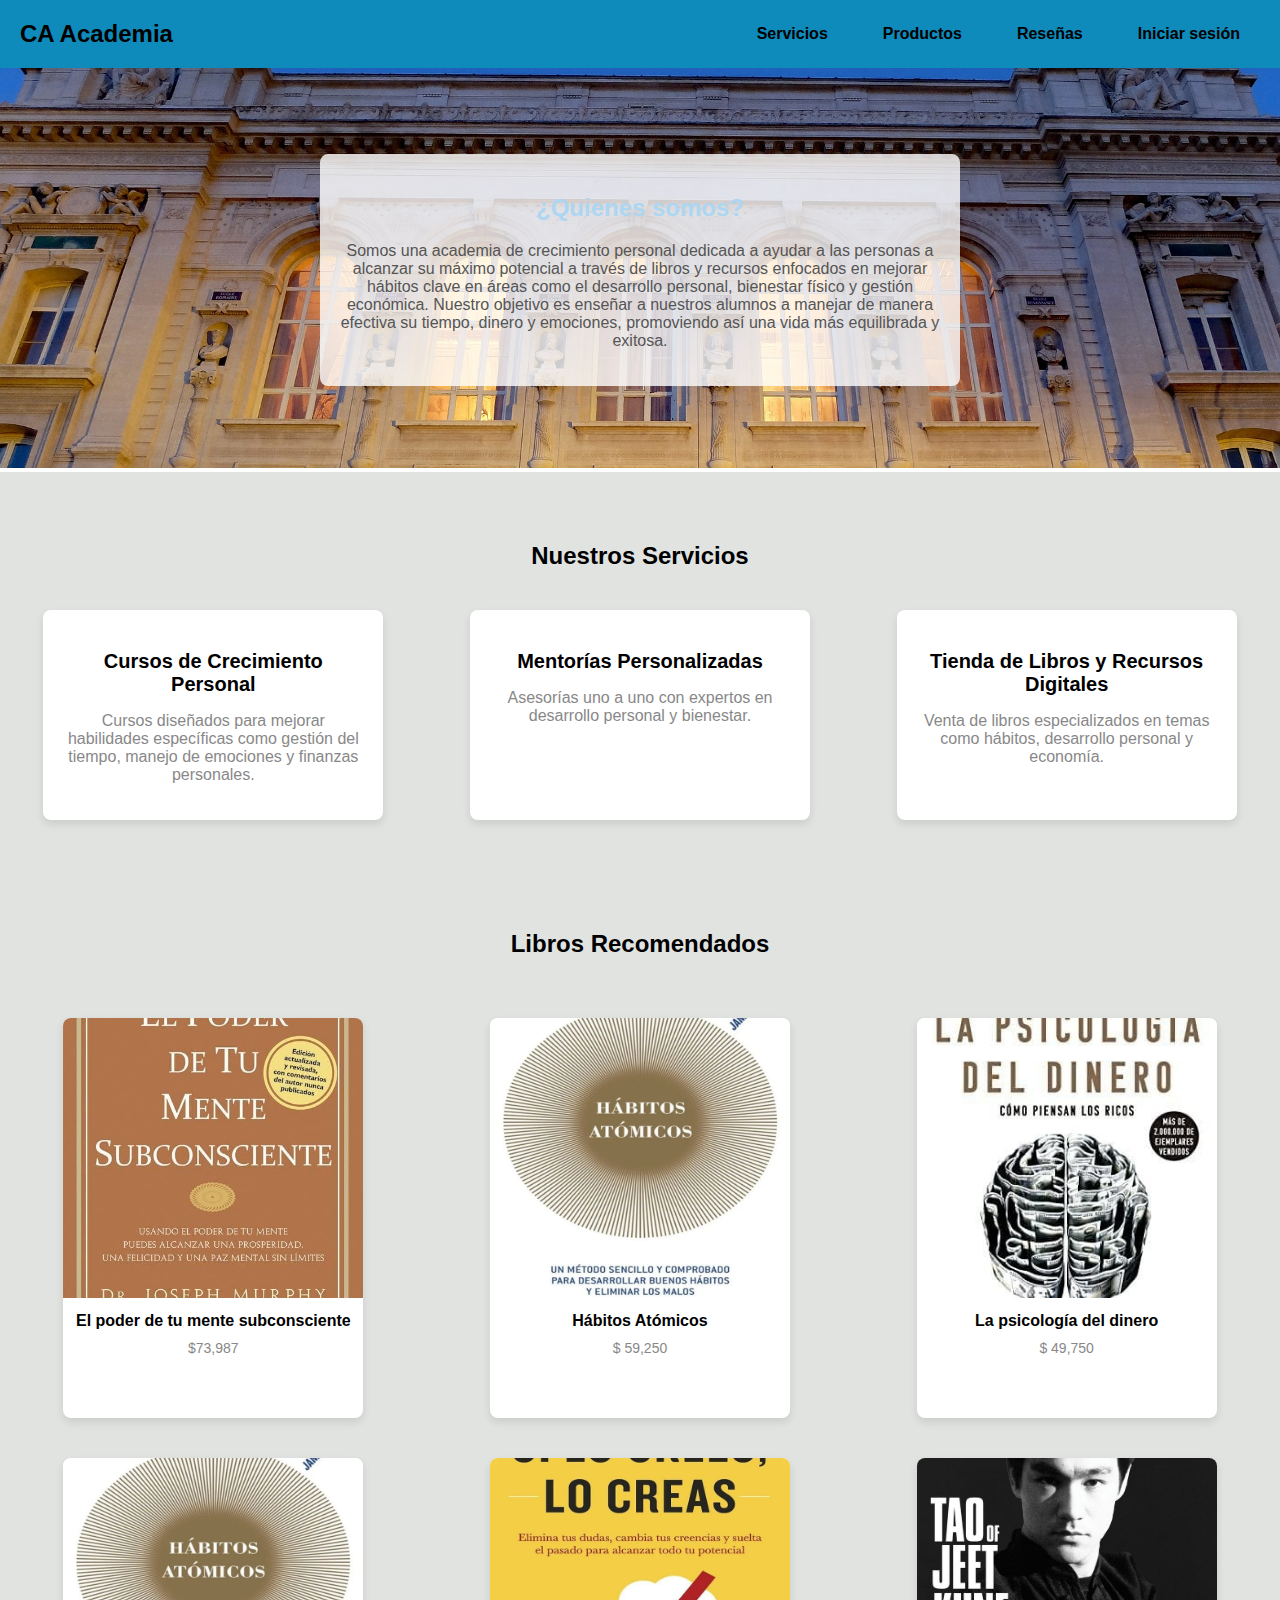
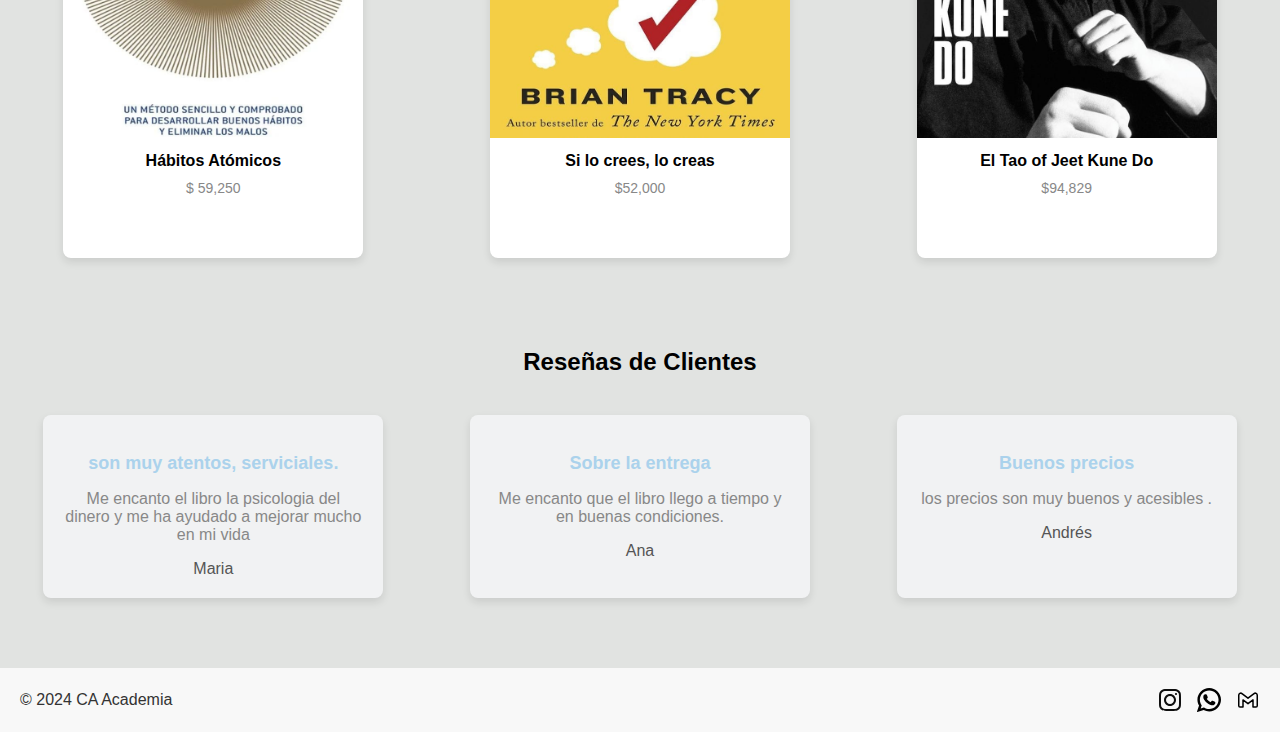
<file: index.html>
<!DOCTYPE html>
<html lang="en">
<head>
    <meta charset="UTF-8">
    <link rel="stylesheet" href="css/styles.css">
    <meta name="viewport" content="width=device-width, initial-scale=1.0">
    <title>Ana</title>
</head>
<body>

  <header>
    <div class="header-container">
        <h1>CA Academia</h1>
        <nav>
            <div class="nav-right">
                <a href="#servicios">Servicios</a>
                <a href="#productos">Productos</a>
                <a href="#resenas">Reseñas</a>
                <a id="loginButton" href="iniciar_sesion.html" class="logout-button">Iniciar sesión</a>
                <a id="logoutButton" href="#" class="logout-button" style="display:none;">Salir</a>
            </div>
        </nav>
    </div>
</header>
    
      <div class="fondo">
        <img src="img/fondo.jpg" alt="Fondo" class="fondo__img">

        <div class="nosotros">
            <h2 class="acercade" id="nosotros">¿Quienes somos?</h2>
            <p class="acerca-de__def">
              Somos una academia de crecimiento personal dedicada a ayudar a las personas a alcanzar su máximo potencial a través de libros y recursos enfocados en mejorar hábitos clave en áreas como el desarrollo personal, bienestar físico y gestión económica. Nuestro objetivo es enseñar a nuestros alumnos a manejar de manera efectiva su tiempo, dinero y emociones, promoviendo así una vida más equilibrada y exitosa.
            </p>
        </div>
    </div>
    <section id="servicios" class="services-section">
        <h2>Nuestros Servicios</h2>
        <div class="services-container">
          <div class="service-card">
            <h3 class="service-title">Cursos de Crecimiento Personal</h3>
            <p class="service-description">Cursos diseñados para mejorar habilidades específicas como gestión del tiempo, manejo de emociones y finanzas personales.</p>
          </div>
          <div class="service-card">
            <h3 class="service-title">Mentorías Personalizadas</h3>
            <p class="service-description">Asesorías uno a uno con expertos en desarrollo personal y bienestar.</p>
          </div>
          <div class="service-card">
            <h3 class="service-title">Tienda de Libros y Recursos Digitales</h3>
            <p class="service-description">Venta de libros especializados en temas como hábitos, desarrollo personal y economía.</p>
          </div>
        </div>
      </section>
      <section class="productos-titulo">
        <h2 id="productos_title" >Libros Recomendados</h2>
      </section>
      <section id="productos" class="productos">
      
        <div class="card">
            <img src="img/ElPoderMente.jpg" alt="Producto 1">
            <div class="product-name">El poder de tu mente subconsciente</div>
            <div class="product-price">$73,987</div>
        </div>
        <div class="card">
            <img src="img/habitosAtomicos.jpg" alt="Producto 1">
            <div class="product-name">Hábitos Atómicos</div>
            <div class="product-price">$ 59,250</div>
        </div>
        <div class="card">
            <img src="img/PsicologiaDinero.jpg" alt="Producto 1">
            <div class="product-name">La psicología del dinero</div>
            <div class="product-price">$ 49,750</div>
        </div>
        <div class="card">
          <img src="img/habitosAtomicos.jpg" alt="Producto 1">
          <div class="product-name">Hábitos Atómicos</div>
          <div class="product-price">$ 59,250</div>
      </div>
        <div class="card">
          <img src="img/SiloCreesloCreas.jpg" alt="Producto 1">
          <div class="product-name">Si lo crees, lo creas</div>
          <div class="product-price">$52,000</div>
      </div>
      <div class="card">
        <img src="img/Tao.jpg" alt="Producto 1">
        <div class="product-name">El Tao of Jeet Kune Do</div>
        <div class="product-price">$94,829</div>
    </div>
    </section>
  
    <section id="resenas" class="reviews-section">
        <h2>Reseñas de Clientes</h2>
        <div class="reviews-container">
          <div class="review-card">
            <h3 class="review-title">son muy atentos, serviciales.</h3>
            <p class="review-content">Me encanto el libro la psicologia del dinero y me ha ayudado a mejorar mucho en mi vida</p>
            <ma class="review-name">Maria</ma>
          </div>
          <div class="review-card">
            <h3 class="review-title">Sobre la entrega </h3>
            <p class="review-content">Me encanto que el libro llego a tiempo y en buenas condiciones.</p>
            <p class="review-name">Ana </p>
          </div>
          <div class="review-card">
            <h3 class="review-title">Buenos precios</h3>
            <p class="review-content">los precios son muy buenos y acesibles .</p>
            <p class="review-name">Andrés </p>
          </div>
        </div>
      </section>
  
      <footer>
        <p>&copy; 2024 CA Academia</p>
        <div>
            <div class="socials">
                <a href="https://www.instagram.com/ananayerlis/" target="_blank">
                    <div class="social">
                        <img src="img/instagram.svg" alt="Facebook">
                    </div>
                </a>
                <a href="https://wa.me/3229373721?text=Hola%2C%20me%20gustaría%20obtener%20información%20sobre%20sus%20servicios." target="_blank">
                    <div class="social">
                        <img src="img/whatsapp.svg" alt="WhatsApp">
                    </div>
                </a>
                <a href="mailto:ananayerlistorres0728@gmail.com" target="_blank">
                    <div class="social">
                        <img src="img/gmail.svg" alt="Instagram">
                    </div>
                </a>
            </div>
        </div>
    </footer>
    
  
    <script>
      // Verifica si hay un usuario logueado
      const user = JSON.parse(localStorage.getItem('login_success')) || false;
  
      const loginButton = document.getElementById('loginButton');
      const logoutButton = document.getElementById('logoutButton');
  
      // Si el usuario está logueado, muestra el botón de "Salir" y oculta el de "Iniciar sesión"
      if (user) {
          loginButton.style.display = 'none';
          logoutButton.style.display = 'inline-block';
      } else {
          // Si no hay usuario logueado, muestra el botón de "Iniciar sesión"
          loginButton.style.display = 'inline-block';
          logoutButton.style.display = 'none';
      }
  
      // Lógica para el botón de "Salir"
      logoutButton.addEventListener('click', () => {
          alert('Hasta pronto!');
          localStorage.removeItem('login_success');
          // Redirige al login después de cerrar sesión
          window.location.href = 'iniciar_sesion.html';
      });
  </script>
  </body>
</html>
</file>
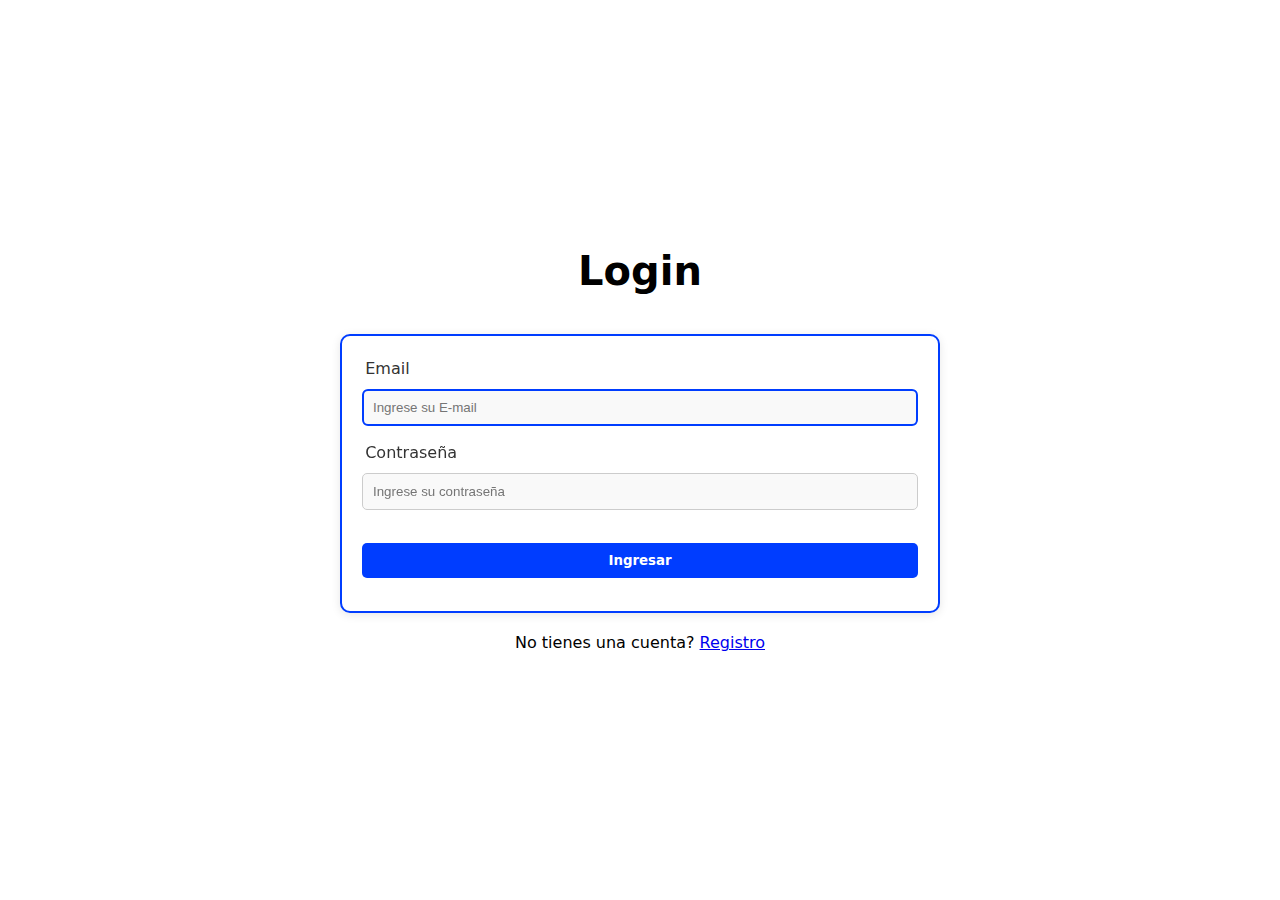
<file: iniciar_sesion.html>
<!DOCTYPE html>
<html lang="en">
<head>
    <meta charset="UTF-8">
    <meta http-equiv="X-UA-Compatible" content="IE=edge">
    <meta name="viewport" content="width=device-width, initial-scale=1.0">
    <link rel="stylesheet" href="css/estilos.css">
    <link rel="shortcut icon" href="imagenes/descarga1.jpg" type="image/x-icon">
    <title>Login</title>
</head>
<body>
    <section>
        <h2>Login</h2>
        <form id="loginForm">
            <label>Email</label>
            <input type="email" placeholder="Ingrese su E-mail" id="email" required autofocus>
            <label>Contraseña</label>
            <input type="password" placeholder="Ingrese su contraseña" id="password" required>
            <input type="submit" value="Ingresar">
        </form>
        <p>No tienes una cuenta? <a href="registro.html">Registro</a></p>
    </section>
    <script src="js/iniciar_seseion.js"></script>
</body>
</html>
</file>
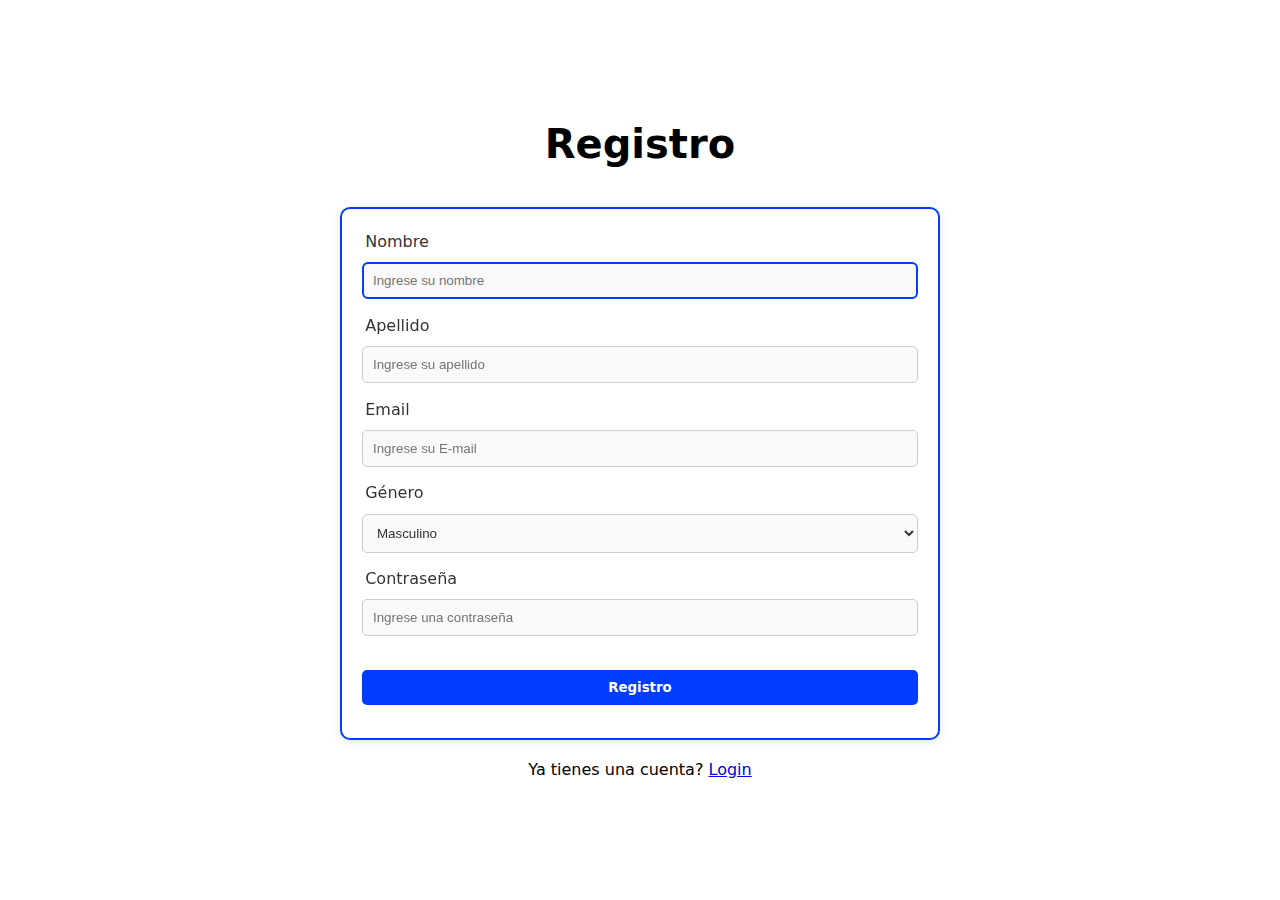
<file: registro.html>
<!DOCTYPE html>
<html lang="en">
<head>
    <meta charset="UTF-8">
    <meta http-equiv="X-UA-Compatible" content="IE=edge">
    <meta name="viewport" content="width=device-width, initial-scale=1.0">
    <link rel="stylesheet" href="css/estilos.css">
    <title>Registro</title>
</head>
<body>
    <section>
        <h2>Registro</h2>
        <form id="signupForm">
            <label>Nombre</label>
            <input type="text" placeholder="Ingrese su nombre" id="name" required autofocus>
            <label>Apellido</label>
            <input type="text" placeholder="Ingrese su apellido" id="apellido" required>
            <label>Email</label>
            <input type="email" placeholder="Ingrese su E-mail" id="email" required>
            <label>Género</label>
            <select id="genero" required>
                <option value="masculino">Masculino</option>
                <option value="femenino">Femenino</option>
            </select>
            <label>Contraseña</label>
            <input type="password" placeholder="Ingrese una contraseña" id="password" required>
            <input type="submit" value="Registro">
        </form>
        <p>Ya tienes una cuenta? <a href="iniciar_sesion.html">Login</a></p>
    </section>
    <script src="js/registro.js"></script>
</body>
</html>
</file>
<file: css/styles.css>
body {
  margin: 0;
  padding: 0;
  font-family: Arial, sans-serif;
}
header {
  background-color: #0e8abb;
  padding: 15px 20px;
}

/* Contenedor del header */
.header-container {
  display: flex;
  align-items: center;
  justify-content: space-between;
  gap: 20px;
  flex-wrap: wrap; 
}


/* Estilo del título */
header h1 {
  margin: 0;
  font-size: 24px;
  color: rgb(0, 0, 0);
  flex-grow: 1;
}

.nav-right {
  display: flex;
  justify-content: center;
  align-items: center;
  gap: 15px;
  flex-wrap: wrap; 
}

/* Estilo de los enlaces del menú, sin bordes ni contornos */
.nav-right a {
  color: #000000;
  text-decoration: none;
  padding: 10px 20px;
  font-weight: bold;
  background-color: transparent;
  border: none;
  transition: background-color 0.3s, color 0.3s;
}

/* Efecto hover para los enlaces sin contorno */
.nav-right a:hover {
  background-color: #60b2ff;
  border-radius: 10px;
  color: #ffffff;
}

/* Estilo específico para el enlace de "Salir" con borde */
#logout {
  border: 2px solid #000000;
  border-radius: 10px;
  padding: 10px 10px;
  background-color: #eeedf0;
  color: #000000;
}

/* Efecto hover para el enlace "Salir" */
#logout:hover {
  background-color: #70b6e6;
  color: white;
}
  section {
    padding: 20px;
    text-align: center;
  }
  .services-section {
    background-color: #e1e3e1;
    padding: 50px 0;
    text-align: center;
  }
  .services-container {
    display: flex;
    justify-content: space-around;
    flex-wrap: wrap;
  }
  .service-card {
    background-color: #fff;
    border-radius: 8px;
    padding: 20px;
    margin: 20px;
    box-shadow: 0 4px 8px rgba(0, 0, 0, 0.1);
    text-align: center;
    width: 300px; 
    transition: box-shadow 0.3s ease;
  }
  .service-card:hover {
    box-shadow: 0 8px 16px rgba(0, 0, 0, 0.2);
  }
  .service-title {
    font-size: 20px;
    font-weight: bold;
    margin-bottom: 10px;
  }
  
  .service-description {
    color: #888;
  }
  .productos {
    display: grid;
    grid-template-columns: repeat(3, 1fr); 
    gap: 40px; 
    padding: 20px;
    background-color: #e1e3e1;
}
#productos_title {
  text-align: center;
  font-size: 24px; 
  font-weight: bold;
  color: #000000; 
  background-color: #e1e3e1;
}
.productos-titulo{
  background-color: #e1e3e1;
}

.card {
    position: relative;
    background-color: #fff; 
    border-radius: 8px;
    padding: 0; 
    margin: auto;
    box-shadow: 0 4px 8px rgba(0, 0, 0, 0.1);
    text-align: center;
    max-width: 300px; 
    width: 100%;
    transition: box-shadow 0.3s ease;
    height: 400px; 
}

.card img {
    width: 100%;
    height: 70%; 
    object-fit: cover; 
    border-top-left-radius: 8px;
    border-top-right-radius: 8px;
}

.card:hover {
    box-shadow: 0 8px 16px rgba(0, 0, 0, 0.2);
}

.product-name {
    font-weight: bold;
    margin: 10px 0;
    font-size: 16px;
}

.product-price {
    color: #888;
    margin-bottom: 10px;
    font-size: 14px;
}
  .sobre-nosotros {
    background-color: #c2ecff; 
  }


  .fondo {
    position: relative;
    text-align: center;
  }
  
  .fondo__img {
    width: 100%;
    max-height: 400px; 
    object-fit: cover; 
  }
  
  .reviews-section {
    background-color: #e1e3e1; 
    padding: 50px 0;
    text-align: center;
  }
  
  .reviews-container {
    display: flex;
    justify-content: space-around;
    flex-wrap: wrap;
  }
  
  .review-card {
    background-color: #f1f2f3;
    border-radius: 8px;
    padding: 20px;
    margin: 20px;
    box-shadow: 0 4px 8px rgba(0, 0, 0, 0.1);
    text-align: center;
    width: 300px; 
    transition: box-shadow 0.3s ease;
  }
  
  .review-card:hover {
    box-shadow: 0 8px 16px rgba(0, 0, 0, 0.2);
  }
  
  .review-title {
    font-size: 18px;
    font-weight: bold;
    margin-bottom: 10px;
    color: #abd2ec; 
  }
  
  .review-content {
    color: #888;
  }
  
  .review-name {
    margin-top: 10px;
    color: #555; 
  }

  footer {
    display: flex;
    justify-content: space-between; 
    align-items: center; /* Alinea verticalmente ambos elementos */
    padding: 20px;
    background-color: #f8f8f8; /* Fondo del footer */
    color: #333; /* Color del texto */
}

footer p {
    margin: 0;
    font-size: 16px;
}

footer .socials {
    display: flex; /* Alinea los íconos horizontalmente */
    gap: 15px; 
}

footer .social {
    width: 24px; 
    height: 24px;
    display: flex;
    justify-content: center;
    align-items: center;
}

footer .social img {
    width: 100%;
    height: 100%;
    object-fit: contain; 
}


.nosotros {
  position: absolute;
  top: 50%;
  left: 50%;
  transform: translate(-50%, -50%);
  background-color: rgba(255, 255, 255, 0.8); 
  padding: 20px;
  border-radius: 8px;
  max-width: 600px; 
  text-align: center; 
}

.acercade {
  color: #acd6f1; 
}

.acerca-de__def {
  color: #555; 
}

@media (max-width: 768px) {
  .nosotros {
    position: relative; 
    top: 0; 
    left: 0;
    transform: none; 
    margin: 20px auto; 
    max-width: 90%; 
  }

  .fondo__img {
    max-height: 300px; 
  }

  nav {
    flex-wrap: wrap; 
    justify-content: center; 
  }

  .nav-right a {
    font-size: 14px; 
    padding: 5px 10px; 
  }
}

/* Media Queries para pantallas pequeñas */
@media (max-width: 480px) {
  .productos {
      grid-template-columns: 1fr; 
      gap: 20px; 
      padding: 10px; 
  }

  .card {
      max-width: 100%; 
      height: auto; 
  }

  .card img {
      height: auto; 
  }

  .product-name {
      font-size: 14px; 
  }

  .product-price {
      font-size: 12px; 
  }
}

@media (max-width: 768px) {
  .header-container {
      flex-direction: column; 
      align-items: center; 
  }

  h1 {
      font-size: 18px; 
      text-align: center;
  }

  .nav-right a {
      font-size: 14px; 
      padding: 8px 15px; 
  }

  .fondo__img {
      max-height: 300px; 
  }

  nav {
      flex-wrap: wrap;
      justify-content: center;
  }

  .card {
      max-width: 100%; 
      height: auto;
  }

  .card img {
      height: auto; 
  }
}
</file>
<file: css/estilos.css>
* {
    margin: 0;
    padding: 0;
    box-sizing: border-box;
}

body {
    font-family: system-ui, -apple-system, BlinkMacSystemFont, 'Segoe UI', Roboto, Oxygen, Ubuntu, Cantarell, 'Open Sans', 'Helvetica Neue', sans-serif;
}

section {
    display: flex;
    justify-content: center;
    align-items: center;
    min-height: 100vh; 
    flex-direction: column;
    padding: 1em;
}

section h1 {
    font-size: 3em;
}

section h2 {
    text-align: center;
    width: 100%;
    margin-bottom: 1em;
    font-size: 2.5em;
}

section form {
    padding: 20px;
    display: flex;
    flex-direction: column; 
    justify-content: flex-start;
    align-items: center; 
    max-width: 600px; 
    width: 90%; 
    border-radius: 10px;
    border: 2px solid var(--color-primary);
    background-color: #ffffff;
    box-shadow: 0 2px 10px rgba(0, 0, 0, 0.1);
    overflow: hidden;
    margin-bottom: 20px;
}

section form label {
    width: 100%;
    padding: 0.2em;
    margin-bottom: 0.5em;
    color: #333;
}

section form input,
section form select,
section form textarea {
    width: 100%;
    margin-bottom: 1em;
    padding: 10px;
    border-radius: 5px;
    border: 1px solid #cccccc;
    outline-color: var(--color-primary);
    background-color: #f9f9f9;
    color: #333;
}

section form input[type='submit'] {
    cursor: pointer;
    margin-top: 1.5em;
    background-color: var(--color-primary);
    color: #fff;
    font-family: var(--font-mono);
    font-weight: 700;
    border: none;
    border-radius: 5px;
    transition: var(--transition);
}

section form input[type='submit']:hover {
    background-color: var(--color-secondary);
}

section form input[type='submit']:active {
    transform: scale(0.97);
}

section form p {
    margin-top: 1.5em;
    color: #777;
    text-align: center; /* Centrar el texto */
}

section form p a {
    text-decoration: none;
    color: var(--color-primary);
    font-weight: bold;
}

section form select:focus,
section form input:focus,
section form textarea:focus {
    border-color: var(--color-primary);
}

/* Evitar que el formulario se desborde y asegurar que sea flexible */
section form {
    overflow: auto;
}

/* Ajustar el espacio entre los campos del formulario */
section form input,
section form select {
    margin-bottom: 1em;
}

/* Media query para pantallas grandes */
@media (min-width: 768px) {
    section form {
        width: 50%; /* En pantallas grandes, el formulario será más ancho */
    }
}

:root{

    --transition: all 0.1s cubic-bezier(0.645, 0.045, 0.355, 1);
    --color-primary: #003DFF; /* Azul */
    --color-secondary: #0056E7; /* Azul más oscuro */
}
</file>
